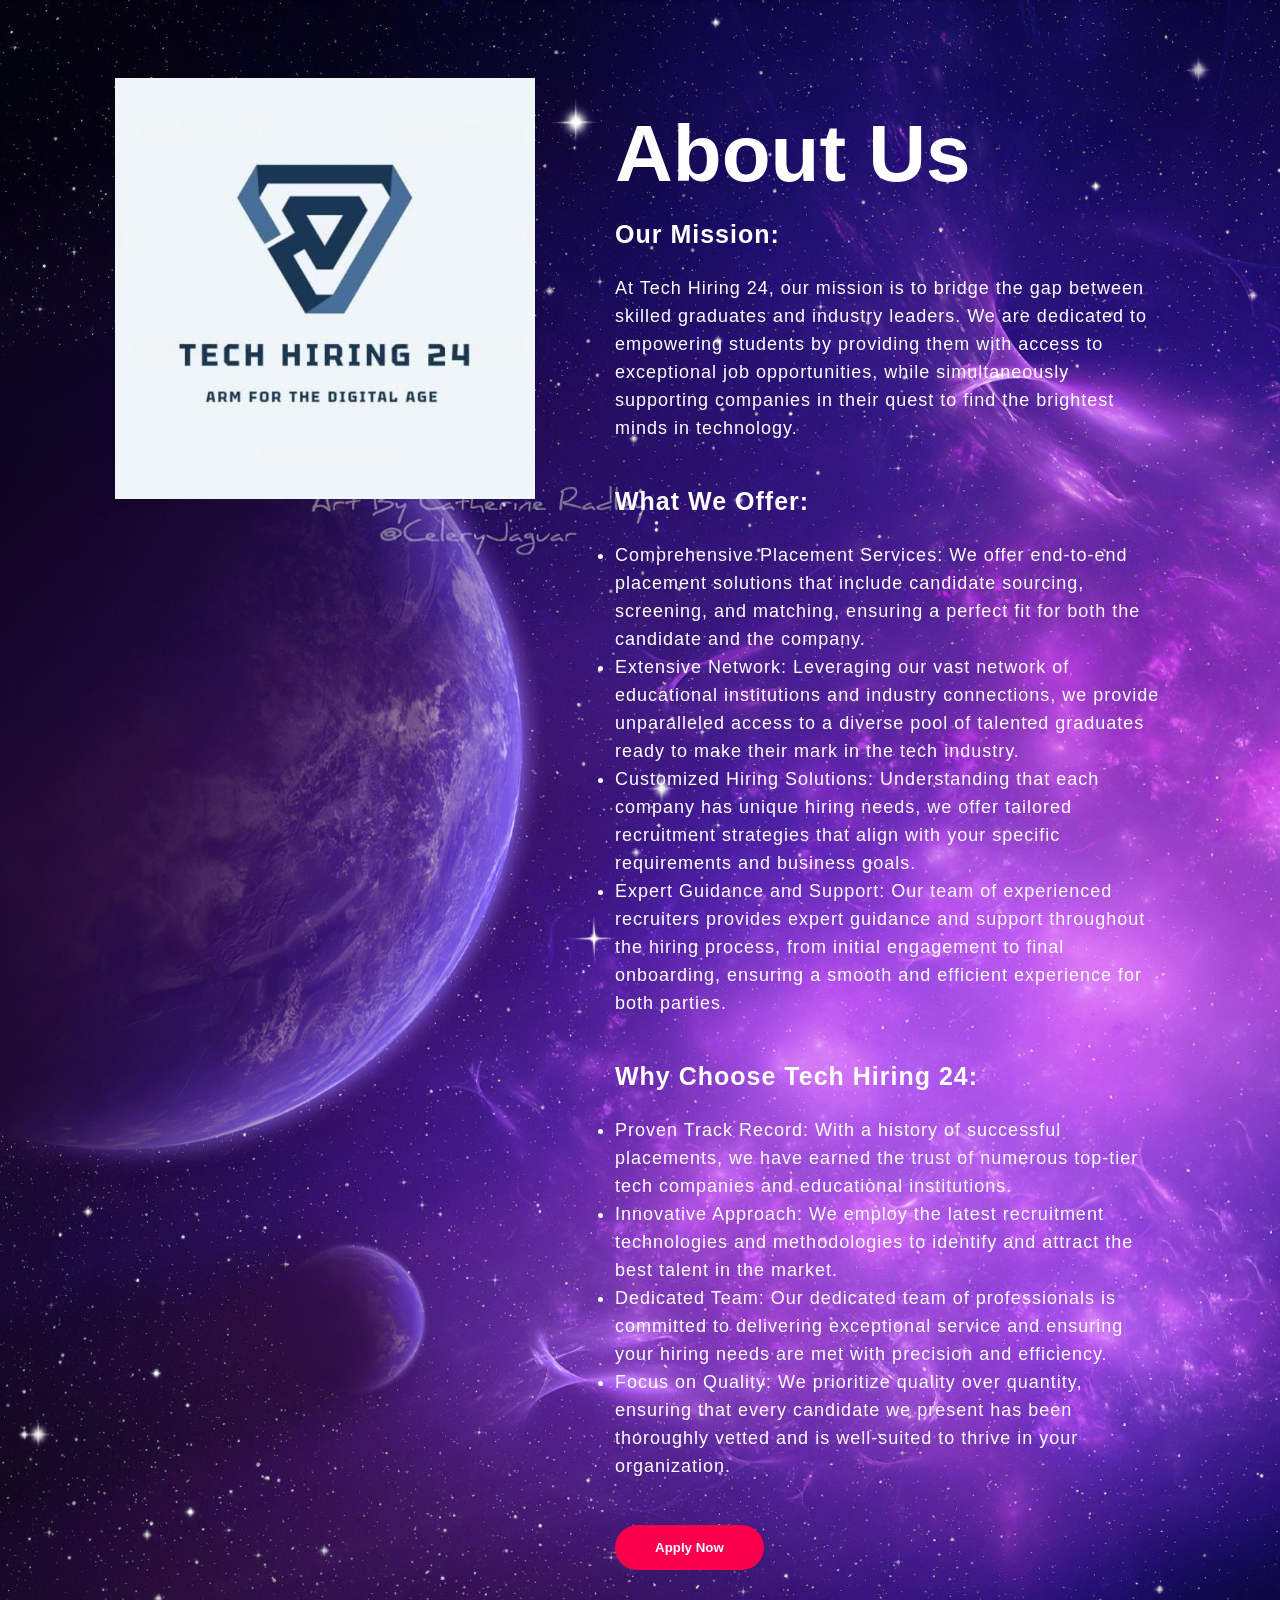
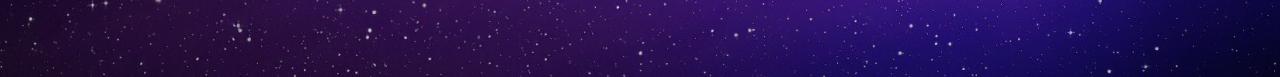
<file: aboutus.html>
<!DOCTYPE html>
<html lang="en">
<head>
    <meta charset="UTF-8">
    <meta name="viewport" content="width=device-width, initial-scale=1.0">
    <title>About Us</title>
    <link rel="stylesheet" href="aboutus.css">
</head>
<body>
    <section class="about">
        <div class="main">
            <img src="home&About.png" alt="">
            <div class="about-text">
                <h1>About us</h1>
                <h5>Our Mission:</h5>
                <p>At Tech Hiring 24, our mission is to bridge the gap between skilled graduates and industry leaders. We are dedicated to empowering students by providing them with access to exceptional job opportunities, while simultaneously supporting companies in their quest to find the brightest minds in technology.</p>
                <h5>What We Offer:</h5>
                <ul>
                    <li>Comprehensive Placement Services: We offer end-to-end placement solutions that include candidate sourcing, screening, and matching, ensuring a perfect fit for both the candidate and the company.</li>
                    <li>Extensive Network: Leveraging our vast network of educational institutions and industry connections, we provide unparalleled access to a diverse pool of talented graduates ready to make their mark in the tech industry.</li>
                    <li>Customized Hiring Solutions: Understanding that each company has unique hiring needs, we offer tailored recruitment strategies that align with your specific requirements and business goals.</li>
                    <li>Expert Guidance and Support: Our team of experienced recruiters provides expert guidance and support throughout the hiring process, from initial engagement to final onboarding, ensuring a smooth and efficient experience for both parties.</li>
                </ul>
                <h5>Why Choose Tech Hiring 24:</h5>
               <ul>
                    <li>Proven Track Record: With a history of successful placements, we have earned the trust of numerous top-tier tech companies and educational institutions.</li>
                    <li>Innovative Approach: We employ the latest recruitment technologies and methodologies to identify and attract the best talent in the market.</li>
                    <li>Dedicated Team: Our dedicated team of professionals is committed to delivering exceptional service and ensuring your hiring needs are met with precision and efficiency.</li>
                    <li>Focus on Quality: We prioritize quality over quantity, ensuring that every candidate we present has been thoroughly vetted and is well-suited to thrive in your organization.</li>
                </ul>
                <a href="apply.html"><button type="click">Apply Now</button></a>

            </div>
        </div>
    </section>
</body>
</html>
</file>
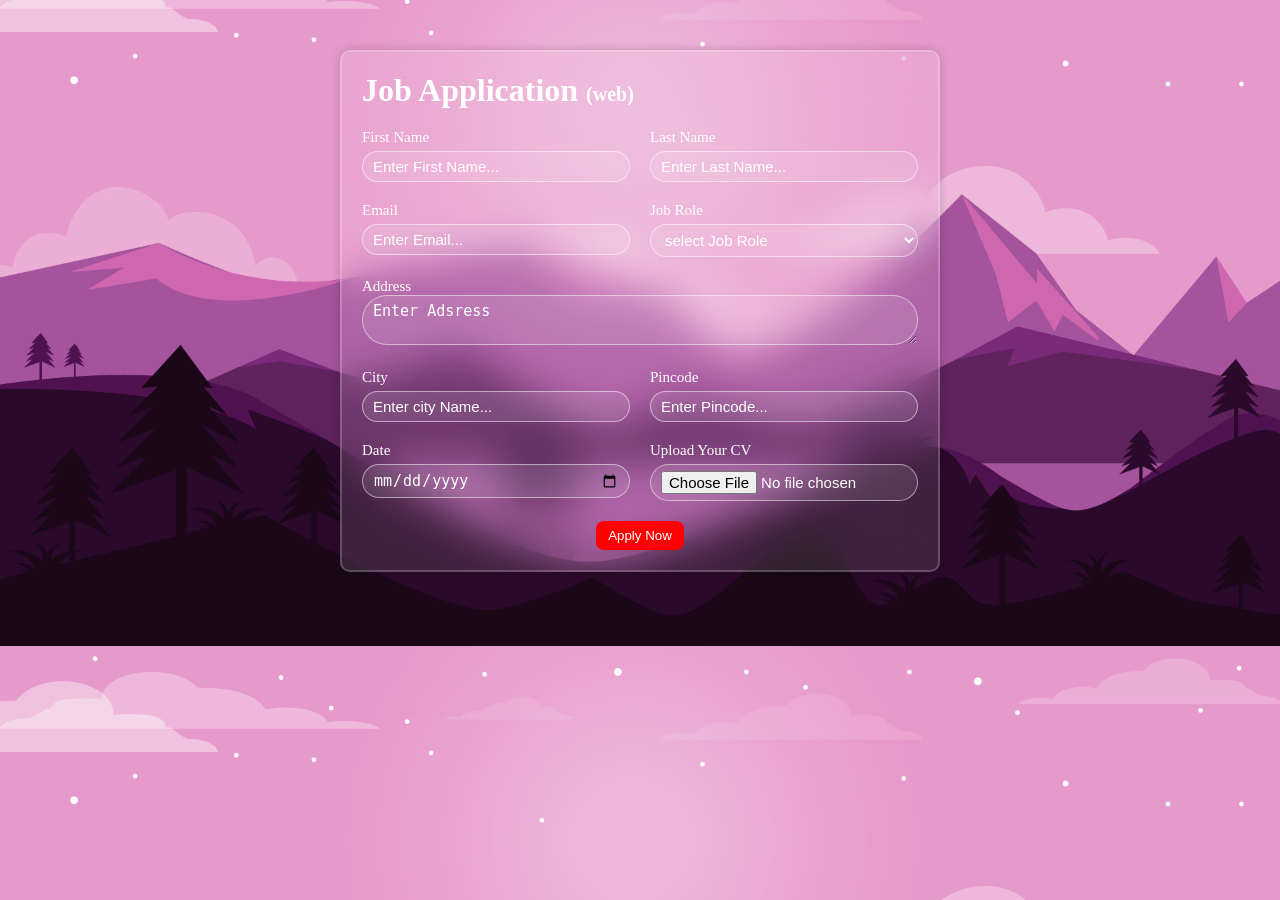
<file: apply.html>
<!DOCTYPE html>
<html lang="en">
<head>
    <meta charset="UTF-8">
    <meta name="viewport" content="width=device-width, initial-scale=1.0">
    <title>Job Apply </title>
    <link rel="stylesheet" href="apply.css">
</head>
<body>

    <!--header section-->
    <div class="container">
        <div class="apply-box">
            <h1>Job Application
                <span class="title-small">(web)</span>
            </h1>

<!--first name section-->
           <form action="">
            <div class="form-container">
                <div class="form-control">
                    <label for="first-name"> First Name </label>
                    <input id="first-name" name="first-name" placeholder="Enter First Name...">
                </div>
<!--last name section-->

                <div class="form-control">
                    <label for="last-name"> Last Name </label>
                    <input id="last-name" name="last-name" placeholder="Enter Last Name...">
                </div>
<!--Email section-->

                <div class="form-control">
                    <label for="Email">  Email </label>
                    <input type="email" id="Email" name="Email" placeholder="Enter Email...">
                </div>

<!--Job role  section-->
                <div class="form-control">
                    <label for="job-role"> Job Role </label>
                    <select  id="job-role" name="job-role">
                        <option value="">select Job Role</option>
                        <option value="frontend">Frontend Devloper</option>
                        <option value="backend">Backend Devloper</option>
                        <option value="full-stack">Full stack Devloper</option>
                        <option value="ui-ux">UI/UX Devloper</option>
                    </select>
                </div>

<!--address section-->
                <div class="textarea-control">
                    <label for="address"> Address</label>
                   <textarea name="address" id="address" row="4" cols="50" placeholder="Enter Adsress"></textarea>
                </div>

<!--city section-->
                <div class="form-control">
                    <label for="city"> City </label>
                    <input id="city" name="last-name" placeholder="Enter city Name...">
                </div>

<!--pincode section-->
                <div class="form-control">
                    <label for="pincode"> Pincode </label>
                    <input type="number" id="pincode" name="pincode" placeholder="Enter Pincode...">
                </div>

<!--date section-->
                <div class="form-control">
                    <label for="datelast-name"> Date </label>
                    <input id="date" name="date" type="date">
                </div>

<!--upload section-->

                <div class="form-control">
                    <label for="upload">Upload Your CV </label>
                    <input id="upload" name="upload" type="file">
                </div>
                
                
                
         <!--apply section-->       
                
            </div>
            <div class="button-container">
                <button type="submit">Apply Now</button>
            </div>
           </form>
        </div>
    </div>
    
</body>
</html>
</file>
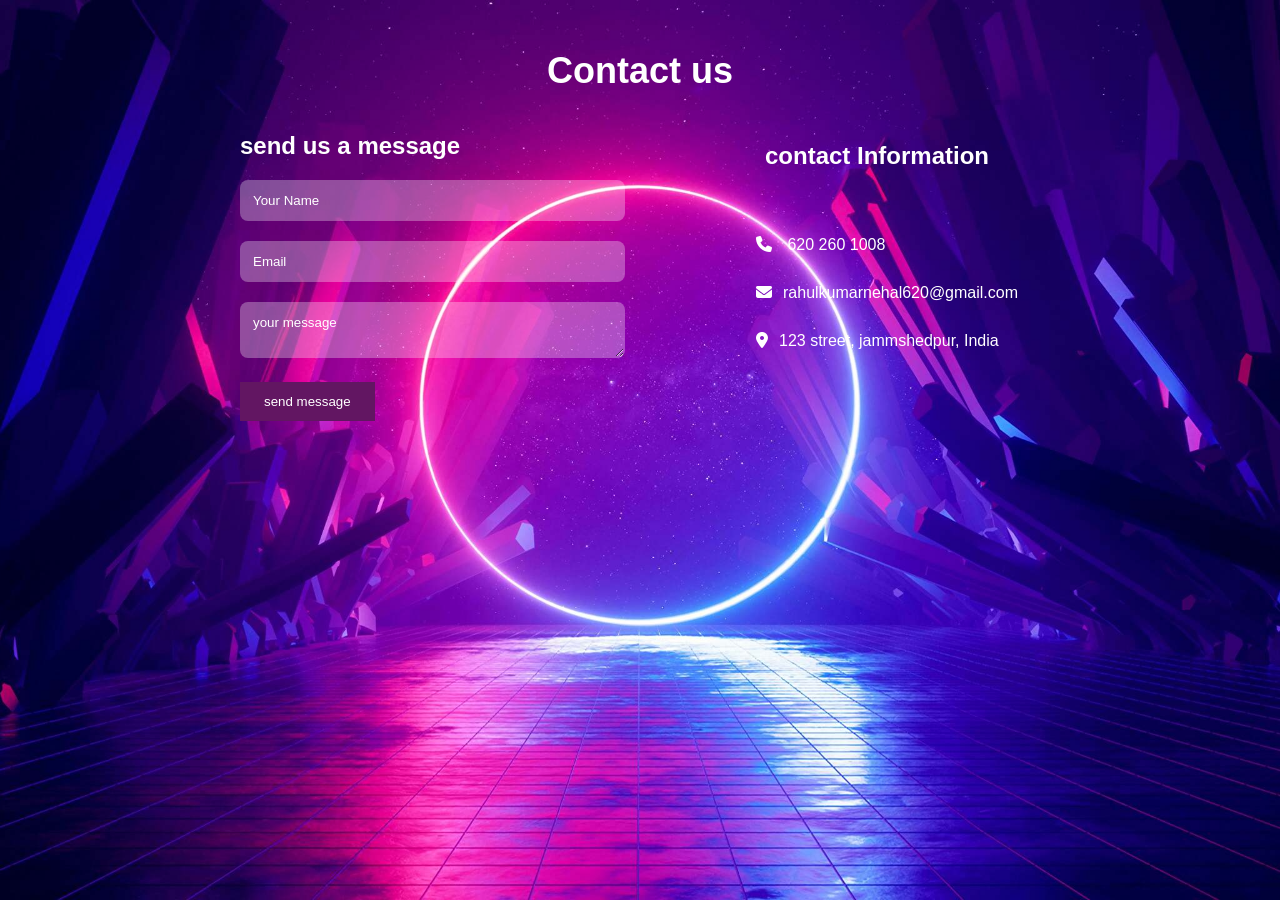
<file: contact.html>
<!DOCTYPE html>
<html lang="en">
<head>
    <meta charset="UTF-8">
    <meta name="viewport" content="width=device-width, initial-scale=1.0">
    <title>contact page</title>
    <link rel="stylesheet" href="contact.css">
    <link rel="stylesheet" href="https://cdnjs.cloudflare.com/ajax/libs/font-awesome/6.5.2/css/all.min.css">
</head>
<body>
    <section class="contact">
        <div class="container">
            <h2>Contact us</h2>
            <div class="contact-wrapper">
                <div class="contact-form">
                    <h3>send us a message </h3>
                    <form >
                        <div class="form-group">
                            <input type="text" name="name" placeholder="Your Name">
                        </div><div class="form-group">
                            <input type="email" name="name" placeholder="Email">
                        </div><div class="form-group">
                           <textarea name="message" placeholder="your message"></textarea>
                        </div>
                        <button type="submit">send message</button>
                    </form>
                </div>
                <div class="contact-info">
                    <h3>contact Information </h3>
                    <p><i class="fas fa-phone"></i> 620 260 1008 </p>
                    <p><i class="fas fa-envelope"></i>rahulkumarnehal620@gmail.com</p>
                    <p><i class="fas fa-map-marker-alt"></i>123 street, jammshedpur, India </p>
                    
                </div>
            </div>
        </div>
    </section>
    
</body>
</html>
</file>
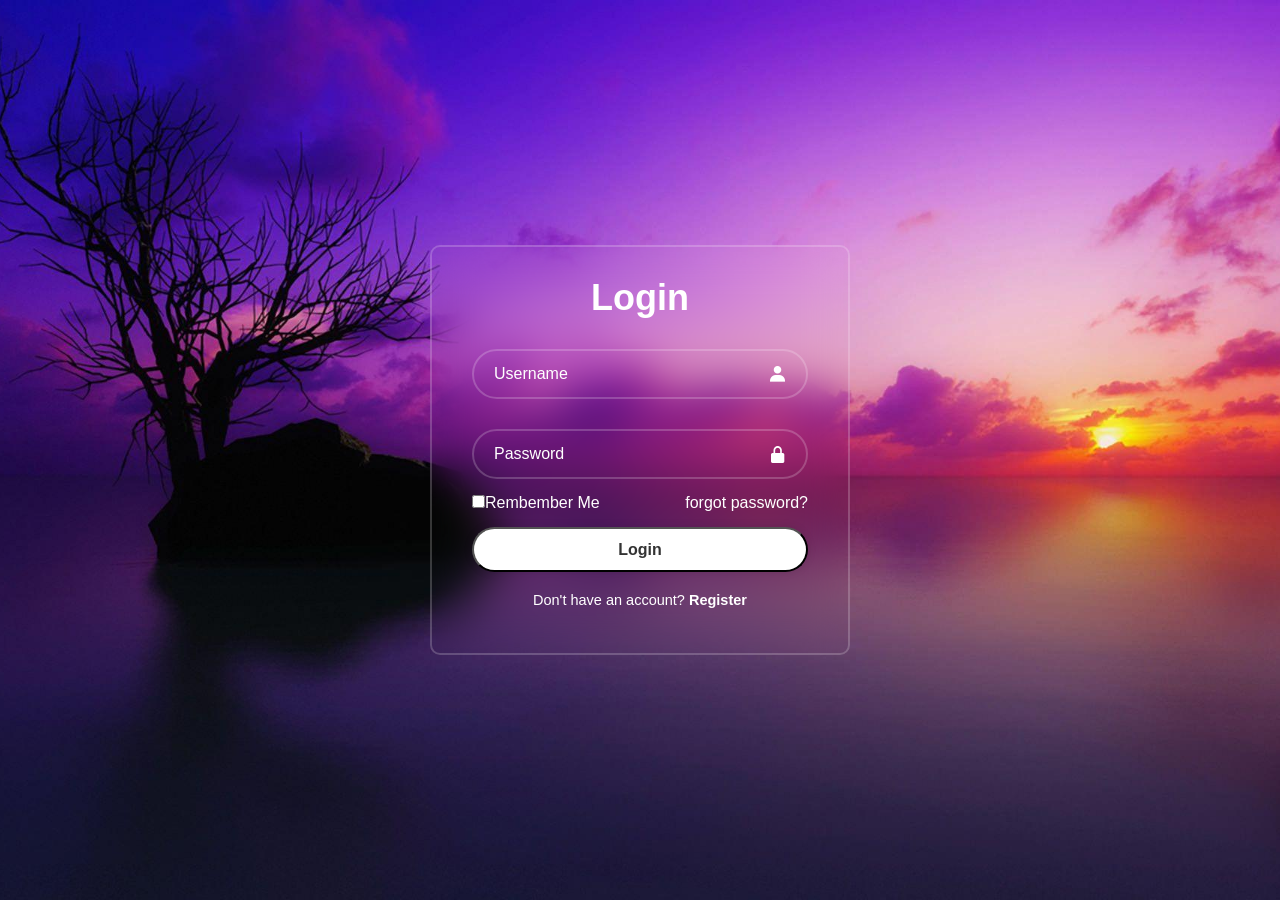
<file: login.html>
<!DOCTYPE html>
<html lang="en">
<head>
    <meta charset="UTF-8">
    <meta name="viewport" content="width=device-width, initial-scale=1.0">
    
    <title>login page</title>
    <link rel="stylesheet" href="login.css">
    <link href='https://unpkg.com/boxicons@2.1.4/css/boxicons.min.css' rel='stylesheet'>

</head>
<body>
    
    <div class="wrapper">
    <form action="">
        <h1>Login</h1>

 <!--login section-->

        <div class="input-box">
            <input type="text" placeholder="Username"
            required>
            <i class='bx bxs-user'></i>
            </div>

 <!-- password section -->

            <div class="input-box">
                <input type="password" placeholder="Password"
                required>
                <i class='bx bxs-lock-alt' ></i>
        </div>

<!--remember section-->

        <div class="rembember-forgot">
            <label><input type="checkbox">Rembember Me</label>
            <a href="#">forgot password?</a>
        </div>

        <!-- login-Btn section-->

        <button type="submit" class="btn">Login</button>
        <div class="register-link">
            <p>Don't have an account? <a href="#">Register</a></p>
        </div>
    </form>
</div>
    
</body>
</html>
</file>
<file: aboutus.css>
*{
    padding: 0;
    margin: 0;
    font-family: 'Josefin sana', sans-serif;
    box-sizing: border-box;
}
.about{
    width: 100%;
    padding: 78px 0px;
    background-image: url(aboutus.jpg);
    background-size: cover;
    background-position: center;
}
.about img{
    height: auto;
    width: 420px;
    margin-bottom: 1100px;



}
.about-text{
    width: 550px;

}
.main{
    width:1130px ;
    max-width: 95%;
    margin: 0 auto;
    display: flex;
    justify-content: space-around;
    align-items: center;
}
.about-text h1{
    color: #fff;
    font-size: 80px;
    text-transform: capitalize;
    margin-bottom: 20px;

}
.about-text h5{
    color: #fff;
    font-size: 25px;
    text-transform: capitalize;
    margin-bottom: 25px;
    letter-spacing: 1px;
}
.about-text p{
    color: #fff;
    letter-spacing: 1px;
    line-height:28px ;
    font-size: 18px;
    margin-bottom: 45px;

}
.about-text ul{
    color: #fff;
    letter-spacing: 1px;
    line-height:28px ;
    font-size: 18px;
    margin-bottom: 45px;
}
button{
    background: #f9004d;
    color: white;
    text-decoration: none;
    border:2px solid transparent;
    font-weight: bold;
    padding: 13px 38px;
    border-radius: 30px;
    transition: .4s;
}
button:hover{
    background: transparent;
    border: 2px solid #f9004d;
    cursor: pointer;
}
</file>
<file: apply.css>
* {
    margin: 0;
    padding: 0;
    box-sizing: border-box;
}

body {
    background: url(img2.jpg);
    background-size: cover;
    background-position: center;
}

.container {
    max-width: 900px;
    margin: 0 auto;
}

h1 {
    color: #fff;
}

select {
    color: black;
    font-family: Arial, Helvetica, sans-serif;
}

.apply-box {
    max-width: 600px;
    padding: 20px;
    background-color: rgba(255, 255, 255, 0.1);
    margin: 0 auto;
    margin-top: 50px;
    border: 2px solid rgba(255, 255, 255, 0.2);
    backdrop-filter: blur(20px);
    box-shadow: 0 0 10px rgba(0, 0, 0, 0.2);
    border-radius: 10px;
    animation: fadeIn 1s ease-in-out;
}

.title-small {
    font-size: 20px;
    color: #fff;
}

.form-container {
    margin-top: 20px;
    display: grid;
    grid-template-columns: repeat(auto-fit, minmax(200px, 1fr));
    gap: 20px;
}

.form-control {
    display: flex;
    flex-direction: column;
}

label {
    font-size: 15px;
    margin-bottom: 5px;
    color: #fff;
}

input,
select,
textarea {
    padding: 6px 10px;
    border: 1px solid rgba(255, 255, 255, 0.5);
    border-radius: 30px;
    font-size: 15px;
    background-color: rgba(255, 255, 255, 0.1);
    color: #fff;
    transition: border-color 0.3s ease, background-color 0.3s ease;
}

input::placeholder,
textarea::placeholder {
    color: #fff;
}

input:focus,
textarea:focus,
select:focus {
    outline: none;
    border-color: rgba(0, 123, 255, 0.7);
    background-color: rgba(255, 255, 255, 0.2);
    color: #000;
}

.button-container {
    display: flex;
    justify-content: center;
    margin-top: 20px;
}

button {
    background-color: red;
    border: 2px solid transparent;
    padding: 5px 10px;
    color: #fff;
    border-radius: 8px;
    transition: 0.3s ease-in-out;
}

button:hover {
    background: transparent;
    border: 2px solid #f9004d;
    cursor: pointer;
}


.textarea-control {
    grid-column: 1 / span 2;
}

.textarea-control textarea {
    width: 100%;
}

@keyframes fadeIn {
    from {
        opacity: 0;
        transform: translateY(10px);
    }
    to {
        opacity: 1;
        transform: translateY(0);
    }
}

@media (max-width: 460px) {
    .textarea-control {
        grid-column: 1 / span 1;
    }
}
</file>
<file: contact.css>
* {
    margin: 0;
    padding: 0;
    box-sizing: border-box;
    font-family: sans-serif;
}

.contact {
    min-height: 100vh;
    background-image: url(contact.jpg);
    padding: 50px;
    text-align: center;
    background-size: cover;
    background-position: center;
    
}

.container {
    max-width: 800px;
    margin: 0 auto;
}

.container h2 {
    font-size: 36px;
    margin-bottom: 40px;
    color: white;
}

.contact-wrapper {
    display: grid;
    grid-template-columns: repeat(2, 1fr);
    grid-gap: 30px;

}

.contact-form {
    text-align: left;
    position: relative; 
    color: #fff;
}

.contact-form h3 {
    font-size: 24px;
    margin-bottom: 20px;
    color: white;
}

.form-group {
    margin-bottom: 20px;
    color: #fff;
}

input,
textarea {
    width: 100%;
    padding: 12px;
    border-radius: 8px;
    border: 1px solid transparent;
    background-color: rgba(255, 255, 255, 0.3); 
    transition: border-color 0.3s ease; 
}

input:focus,
textarea:focus {
    outline: none;
    border-color: rgba(0, 0, 255, 0.7); 
}

button {
    display: inline-block;
    padding: 12px 24px;
    color: #fff;
    background-color: rgb(98, 22, 98);
    border: none;
    cursor: pointer;
    transition: ease-in-out 0.3s;
}

button:hover {
    background-color: #e14bbe;
}

.contact-info {
    text-align: left;
    margin: -10px;
    padding-left: 100px;
}

.contact-info h3 {
    font-size: 24px;
    margin-bottom: 35px;
    color: white;
    padding: 20px;
}

.contact-info p {
    margin-bottom: 10px;
    color: white;
}

.contact-info i {
    margin: 10px;
    padding: 1px;
}

@media screen and (max-width: 768px) {
    .container {
        padding: 20px;
    }

    .contact-wrapper {
        grid-template-columns: 1fr;
    }
}

input::placeholder,
textarea::placeholder {
    color: white; 
}
</file>
<file: login.css>
*{
    margin: 0;
    padding: 0;
    box-sizing: border-box;
    font-family: 'poppins',sans-serif;
}

body{
    display: flex;
    justify-content: center;
    align-items: center;
    min-height: 100vh;
    background: url(img.jpg.jpg) no-repeat;
    background-size: cover;
    background-position: center;



}
.wrapper{
    width: 420px;
    background-color: transparent;
    border: 2px solid rgba(255, 255, 255, .2);
    backdrop-filter: blur(20px);
    box-shadow: 0 0 10 rgba(0,0,0,.2);
    color: #fff;
    border-radius: 10px;
    padding: 30px 40px;

}
.wrapper h1{
    
    font-size: 36px;
    text-align: center;
}
.wrapper .input-box{
position: relative;
    width: 100%;
    height: 50px;
    margin: 30px 0;
}
.input-box input{
    width: 100%;
    height: 100%;
    background: transparent;
    border: none;
    outline: none;
    border: 2px solid rgba(255, 255, 255 , .2);
    border-radius:40px ;
    color: #fff;
    font-size: 16px;
    padding: 20px 45px 20px 20px;
}
.input-box input::placeholder{
    color: #fff;

}
.input-box i{
    position: absolute;
    right: 20px;
    top: 50%;
    transform: translateY(-50%);
    font-size: 20px;
}
.wrapper .rembember-forgot{
    display: flex;
    justify-content: space-between;
    font-size: 14.5;
    margin: -15px 0 15px;

}
.rembember-forgot lable input {
    accent-color: #fff;
    margin-right: 3px;

}
.rembember-forgot a {
    color: #fff;
    text-decoration: none;

}
.rembember-forgot a:hover{
    text-decoration: underline;
}

.wrapper .btn {
    width: 100%;
    height: 45px;
    background-color: #fff;
    border-radius: 40px;
    box-shadow: 0 0 10px rgba(0,0,0,.1);
    cursor: pointer;
    font-size: 16px;
    color: #333;
    font-weight: 600;

}
.wrapper .register-link{
    font-size: 14.5px;
    text-align: center;
    margin: 20px 0 15px;

}
.register-link p a{
    color: #fff;
    text-decoration: none;
    font-weight: 600;
}
.register-link p a:hover{
    text-decoration: underline;

}
</file>
